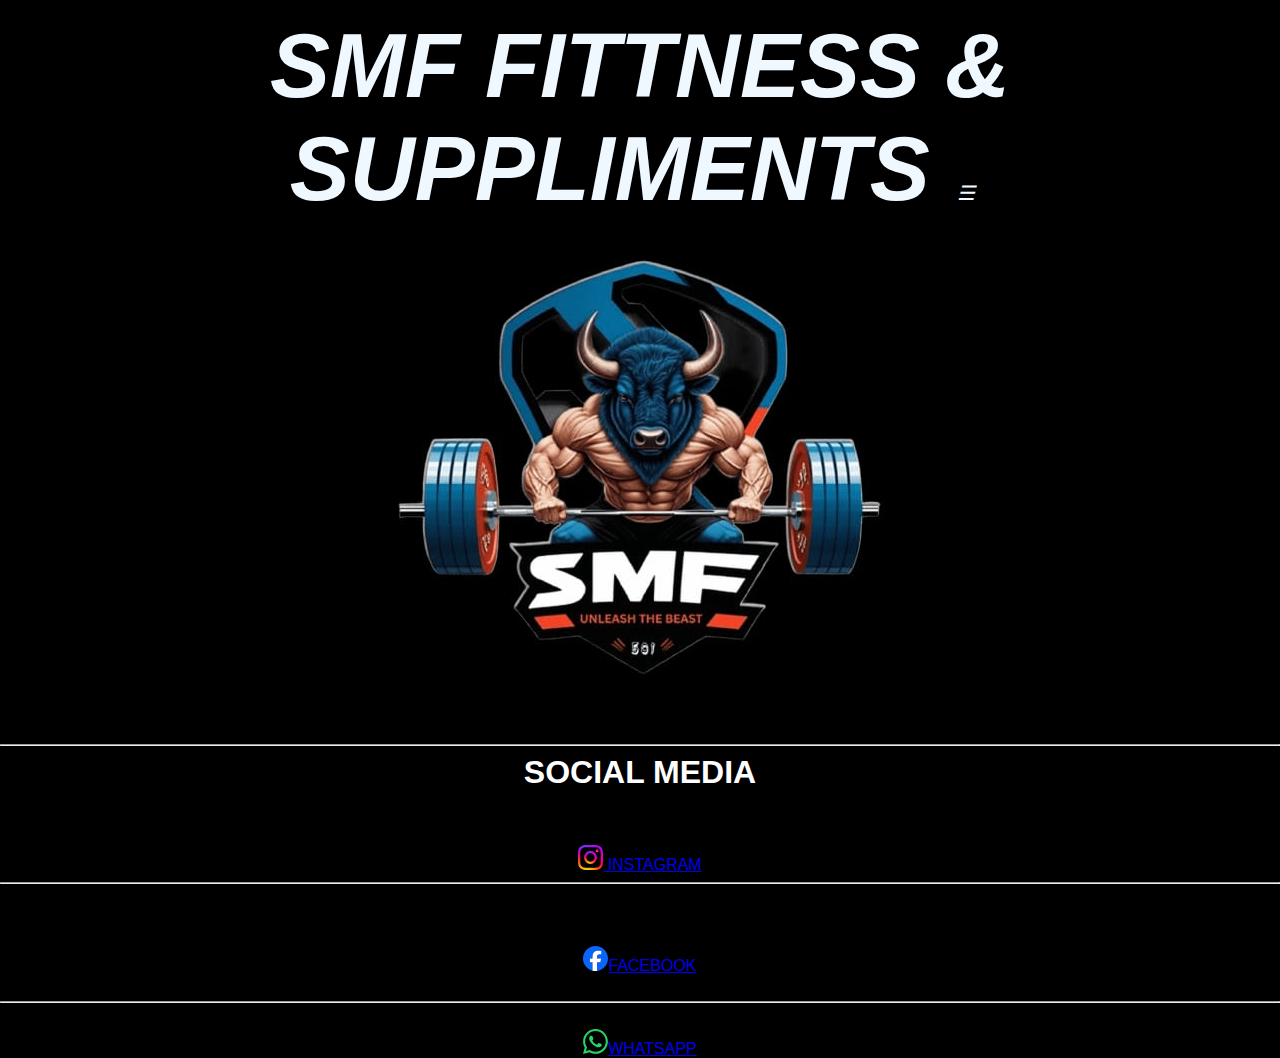
<file: smf/index.html>
<html lang="en">

<head>
    <meta charset="UTF-8">
    <meta name="viewport" content="width=device-width, initial-scale=1.0">
    <title>SMF FITTNESS</title>
    <link rel="icon" href="img/smf logo.jpeg" style="background: transparent;">
</head>

<body>
    <div class="top">
        <nav>
            <h1>SMF FITTNESS & SUPPLIMENTS</h1>

            <label for="menu-toggle" class="menu-icon">☰</label>

            <input type="checkbox" id="menu-toggle">
            <div class="menu">
                <a href="orgsmf.html">Home</a>
                <a href="product.html">SUPPLIMENTS</a>
                <a href="contact.html">Contact</a>
            </div>
        </nav>
    </div>
    <center>
        <div class="logo">

            <img src="img/smf logo.jpeg" alt="">

            <br>
        </div>
    </CENTER>
    <hr>

    <CENTEr>
        <h1>SOCIAL MEDIA</h1>
        <div class="link">
            <br>
            <br>
            <a href="https://www.instagram.com/smf_501?igsh=MTAxa21xNTlyYWZqbQ==" class="fa fa-instagram">
                <br>
                <img src="img/Social=Instagram,Style=Original.svg" style="height: 25px;" alt=""> INSTAGRAM</a>
            <hr>
            <br>
            <br>

            <a href="https://www.instagram.com/smf_501?igsh=MTAxa21xNTlyYWZqbQ==" class="fa fa-facebook">
                <br>
                <img src="img/Social=Facebook,Style=Original.svg" style="height: 25px;" alt="">FACEBOOK</a>
            <br>

            <br>
            <hr>
            <a href="https://www.instagram.com/smf_501?igsh=MTAxa21xNTlyYWZqbQ==" class="fa fa-whatsapp">
                <br>
                <img src="img/Social=WhatsApp,Style=Original.svg" style="height: 25px;" alt="">WHATSAPP</a>
        </div>
    </center>
    <script src="smf.js"></script>
    <style>
        body {
            background-color: black;
            color: white;
            margin: 0;
            font-family: Arial, sans-serif;
        }

        nav {
            background-color: black;
            color: aliceblue;
            padding: 15px;
        }

        li,
        h1,
        ul {
            display: inline;
        }

        ul {
            margin-left: 60%;
        }

        li:hover {
            color: white;
        }

        li {
            color: grey;
        }

        .logo {
            background-color: black;
        }

        .about {
            text-align: center;
            padding: 5px;
        }

        .top {
            font-size: 45px;
            text-align: center;
            font-style: italic;
        }

        /* Hide checkbox */
        #menu-toggle {
            display: none;
        }

        /* Hamburger icon */
        .menu-icon {
            font-size: 20px;
            padding: 15px;
            cursor: pointer;
            display: inline-block;
            padding-bottom: 10px;
        }

        /* Menu */
        .menu {
            display: none;
            font-size: 20px;
        }

        .menu a {
            display: block;
            padding: 12px;
            color: black;
            text-decoration: none;
            padding-bottom: 10px;
            color: white;
        }

        /* Show menu when clicked */
        #menu-toggle:checked+.menu {
            display: block;
        }

        .link {
            align-items: center;

        }
    </style>
    </head>
</body>

</html>
</file>
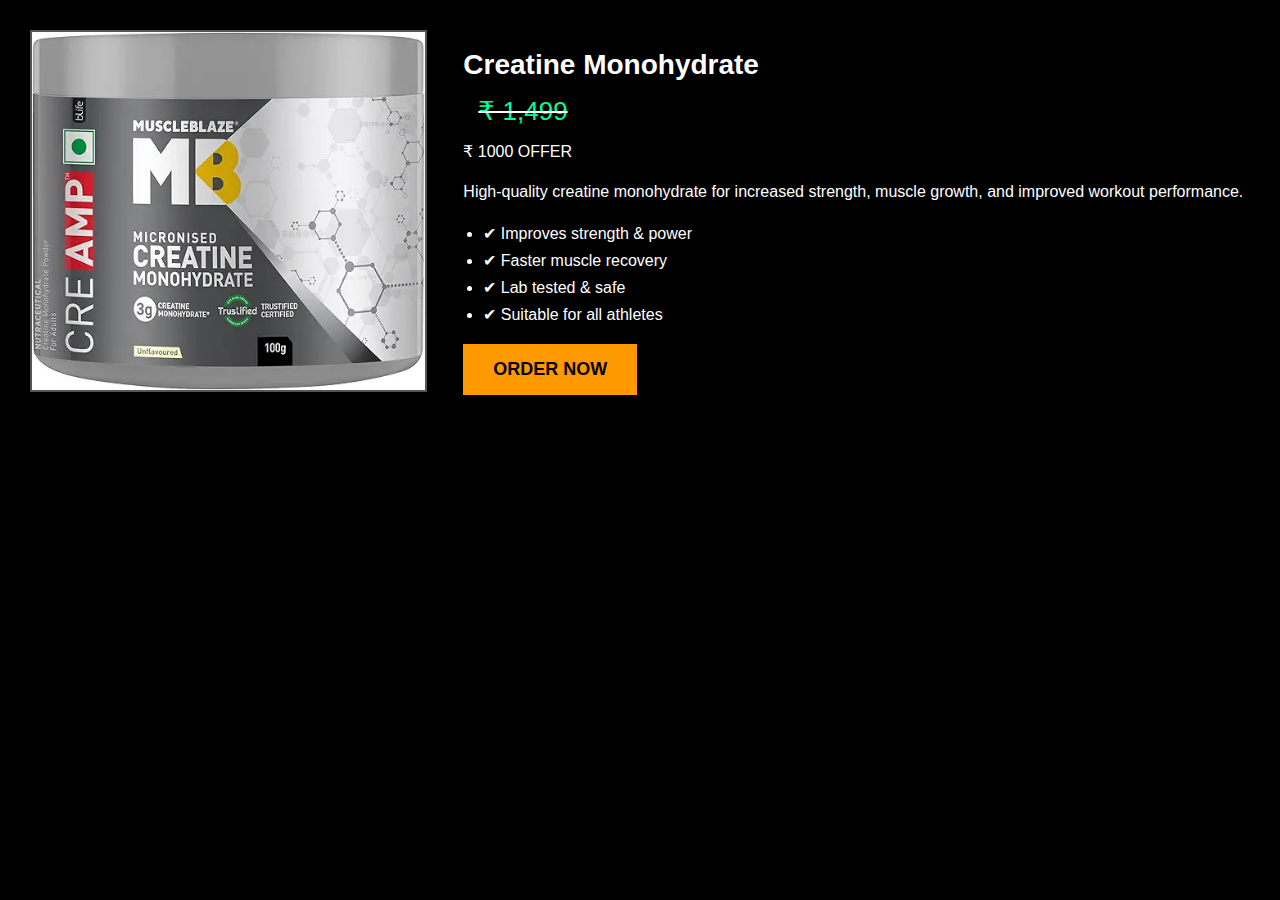
<file: smf/cr1.html>
<!DOCTYPE html>
<html lang="en">

<head>
    <meta charset="UTF-8">
    <meta name="viewport" content="width=device-width, initial-scale=1.0">
    <title>Product Detail</title>

    <style>
        body {
            margin: 0;
            padding: 0;
            font-family: Arial, sans-serif;
            background-color: #000;
            color: #fff;
        }

        .product-container {
            display: flex;
            flex-wrap: wrap;
            padding: 30px;
            gap: 40px;
        }

        /* LEFT IMAGE */
        .product-image {
            flex: 1;
            min-width: 280px;
        }

        .product-image img {
            width: 100%;
            max-width: 400px;
            border: 2px solid #555;
        }

        /* RIGHT CONTENT */
        .product-details {
            flex: 2;
            min-width: 300px;
        }

        .product-details h1 {
            font-size: 28px;
            margin-bottom: 10px;
        }

        .price {
            font-size: 26px;
            color: #00ff99;
            margin: 15px;
        }

        .description {
            font-size: 16px;
            line-height: 1.6;
            margin-bottom: 20px;
        }

        ul {
            padding-left: 20px;
            margin-bottom: 20px;
        }

        ul li {
            margin-bottom: 8px;
        }

        .order-btn {
            padding: 15px 30px;
            font-size: 18px;
            background-color: #ff9900;
            border: none;
            cursor: pointer;
            font-weight: bold;
        }

        .order-btn:hover {
            background-color: blue;
        }

        /* MOBILE */
        @media (max-width: 768px) {
            .product-container {
                flex-direction: column;
                align-items: center;
            }

            .product-details {
                text-align: center;
            }
        }
    </style>
</head>

<body>

    <div class="product-container">

        <!-- PRODUCT IMAGE -->
        <div class="product-image">
            <img src="img/creatin/711l1FkCLaL._AC_UL480_FMwebp_QL65_.webp" alt="Creatine">
        </div>

        <!-- PRODUCT DETAILS -->
        <div class="product-details">
            <h1>Creatine Monohydrate</h1>


            <del>
                <div class="price">₹ 1,499</div>
            </del>
            <div class="prize2">₹ 1000 OFFER</div>
<br>
            <div class="description">
                High-quality creatine monohydrate for increased strength, muscle growth,
                and improved workout performance.
            </div>

            <ul>
                <li>✔ Improves strength & power</li>
                <li>✔ Faster muscle recovery</li>
                <li>✔ Lab tested & safe</li>
                <li>✔ Suitable for all athletes</li>
            </ul>

            <button class="order-btn">ORDER NOW</button>
        </div>

    </div>

</body>

</html>
</file>
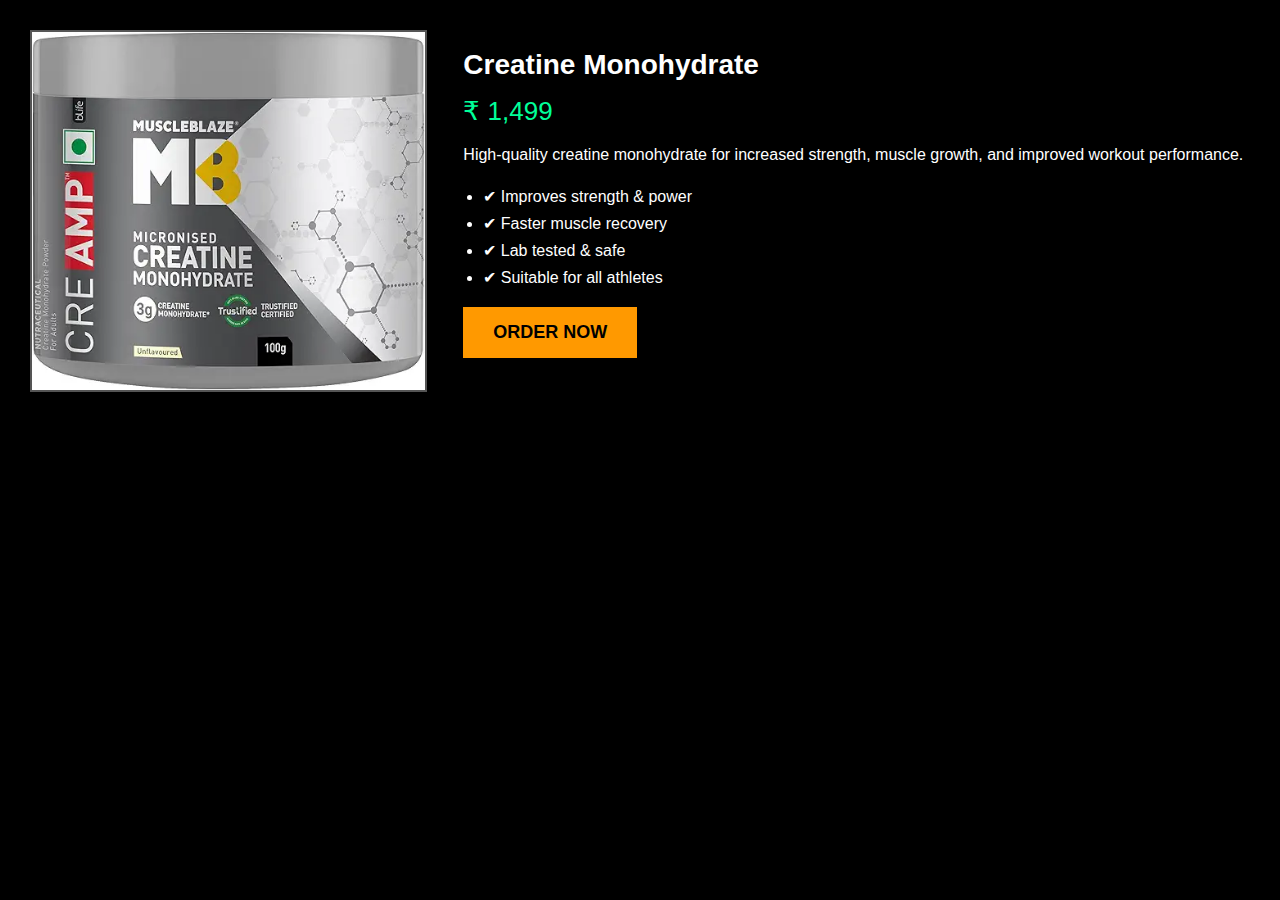
<file: smf/cr2.html>
<!DOCTYPE html>
<html lang="en">

<head>
    <meta charset="UTF-8">
    <meta name="viewport" content="width=device-width, initial-scale=1.0">
    <title>Product Detail</title>

    <style>
        body {
            margin: 0;
            padding: 0;
            font-family: Arial, sans-serif;
            background-color: #000;
            color: #fff;
        }

        .product-container {
            display: flex;
            flex-wrap: wrap;
            padding: 30px;
            gap: 40px;
        }

        /* LEFT IMAGE */
        .product-image {
            flex: 1;
            min-width: 280px;
        }

        .product-image img {
            width: 100%;
            max-width: 400px;
            border: 2px solid #555;
        }

        /* RIGHT CONTENT */
        .product-details {
            flex: 2;
            min-width: 300px;
        }

        .product-details h1 {
            font-size: 28px;
            margin-bottom: 10px;
        }

        .price {
            font-size: 26px;
            color: #00ff99;
            margin: 15px 0;
        }

        .description {
            font-size: 16px;
            line-height: 1.6;
            margin-bottom: 20px;
        }

        ul {
            padding-left: 20px;
            margin-bottom: 20px;
        }

        ul li {
            margin-bottom: 8px;
        }

        .order-btn {
            padding: 15px 30px;
            font-size: 18px;
            background-color: #ff9900;
            border: none;
            cursor: pointer;
            font-weight: bold;
        }

        .order-btn:hover {
            background-color: blue;
        }

        /* MOBILE */
        @media (max-width: 768px) {
            .product-container {
                flex-direction: column;
                align-items: center;
            }

            .product-details {
                text-align: center;
            }
        }
    </style>
</head>

<body>

    <div class="product-container">

        <!-- PRODUCT IMAGE -->
        <div class="product-image">
            <img src="img/creatin/711l1FkCLaL._AC_UL480_FMwebp_QL65_.webp" alt="Creatine">
        </div>

        <!-- PRODUCT DETAILS -->
        <div class="product-details">
            <h1>Creatine Monohydrate</h1>

            <div class="price">₹ 1,499</div>

            <div class="description">
                High-quality creatine monohydrate for increased strength, muscle growth,
                and improved workout performance.
            </div>

            <ul>
                <li>✔ Improves strength & power</li>
                <li>✔ Faster muscle recovery</li>
                <li>✔ Lab tested & safe</li>
                <li>✔ Suitable for all athletes</li>
            </ul>

            <button class="order-btn">ORDER NOW</button>
        </div>

    </div>

</body>

</html>
</file>
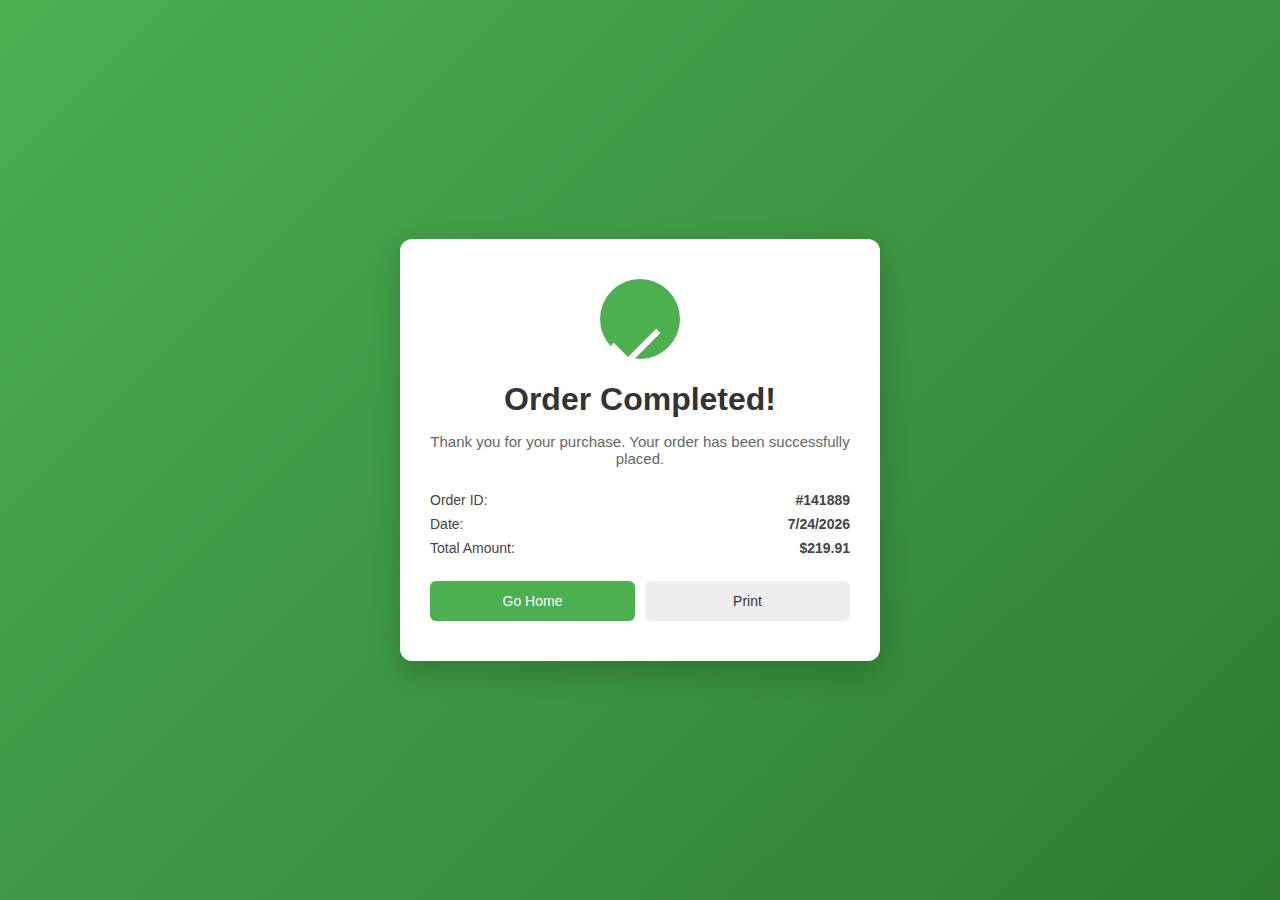
<file: smf/order.html>
<!DOCTYPE html>
<html lang="en">
<head>
    <meta charset="UTF-8">
    <title>Order Completed</title>
    <meta name="viewport" content="width=device-width, initial-scale=1.0">

    <!-- ===== CSS ===== -->
    <style>
        body {
            margin: 0;
            font-family: Arial, Helvetica, sans-serif;
            background: linear-gradient(135deg, #4CAF50, #2e7d32);
            min-height: 100vh;
            display: flex;
            align-items: center;
            justify-content: center;
        }

        .container {
            background: #ffffff;
            padding: 40px 30px;
            border-radius: 12px;
            width: 100%;
            max-width: 420px;
            text-align: center;
            box-shadow: 0 10px 30px rgba(0, 0, 0, 0.2);
        }

        .checkmark {
            width: 80px;
            height: 80px;
            border-radius: 50%;
            background: #4CAF50;
            margin: 0 auto 20px;
            position: relative;
        }

        .checkmark::after {
            content: "";
            position: absolute;
            left: 22px;
            top: 38px;
            width: 20px;
            height: 40px;
            border: solid #fff;
            border-width: 0 6px 6px 0;
            transform: rotate(45deg);
            animation: draw 0.6s ease-in-out;
        }

        @keyframes draw {
            from {
                height: 0;
                width: 0;
            }
            to {
                height: 40px;
                width: 20px;
            }
        }

        h1 {
            color: #333;
            margin-bottom: 10px;
        }

        p {
            color: #666;
            font-size: 15px;
            margin-bottom: 25px;
        }

        .order-details {
            text-align: left;
            margin-bottom: 25px;
        }

        .order-details div {
            display: flex;
            justify-content: space-between;
            margin-bottom: 8px;
            font-size: 14px;
            color: #444;
        }

        .buttons {
            display: flex;
            gap: 10px;
        }

        button {
            flex: 1;
            padding: 12px;
            border: none;
            border-radius: 6px;
            cursor: pointer;
            font-size: 14px;
        }

        .home-btn {
            background: #4CAF50;
            color: #fff;
        }

        .print-btn {
            background: #eeeeee;
            color: #333;
        }

        button:hover {
            opacity: 0.9;
        }
    </style>
</head>
<body>

    <!-- ===== HTML ===== -->
    <div class="container">
        <div class="checkmark"></div>

        <h1>Order Completed!</h1>
        <p>Thank you for your purchase. Your order has been successfully placed.</p>

        <div class="order-details">
            <div>
                <span>Order ID:</span>
                <strong id="orderId">#----</strong>
            </div>
            <div>
                <span>Date:</span>
                <strong id="orderDate">--</strong>
            </div>
            <div>
                <span>Total Amount:</span>
                <strong id="orderAmount">$0.00</strong>
            </div>
        </div>

        <div class="buttons">
            <button class="home-btn" onclick="goHome()">Go Home</button>
            <button class="print-btn" onclick="printPage()">Print</button>
        </div>
    </div>

    <!-- ===== JavaScript ===== -->
    <script>
        // Generate sample order data
        const orderId = Math.floor(Math.random() * 900000) + 100000;
        const date = new Date().toLocaleDateString();
        const amount = "$" + (Math.random() * 200 + 20).toFixed(2);

        document.getElementById("orderId").textContent = "#" + orderId;
        document.getElementById("orderDate").textContent = date;
        document.getElementById("orderAmount").textContent = amount;

        function goHome() {
            alert("Redirect to home page");
            // window.location.href = "index.html";
        }

        function printPage() {
            window.print();
        }
    </script>

</body>
</html>
</file>
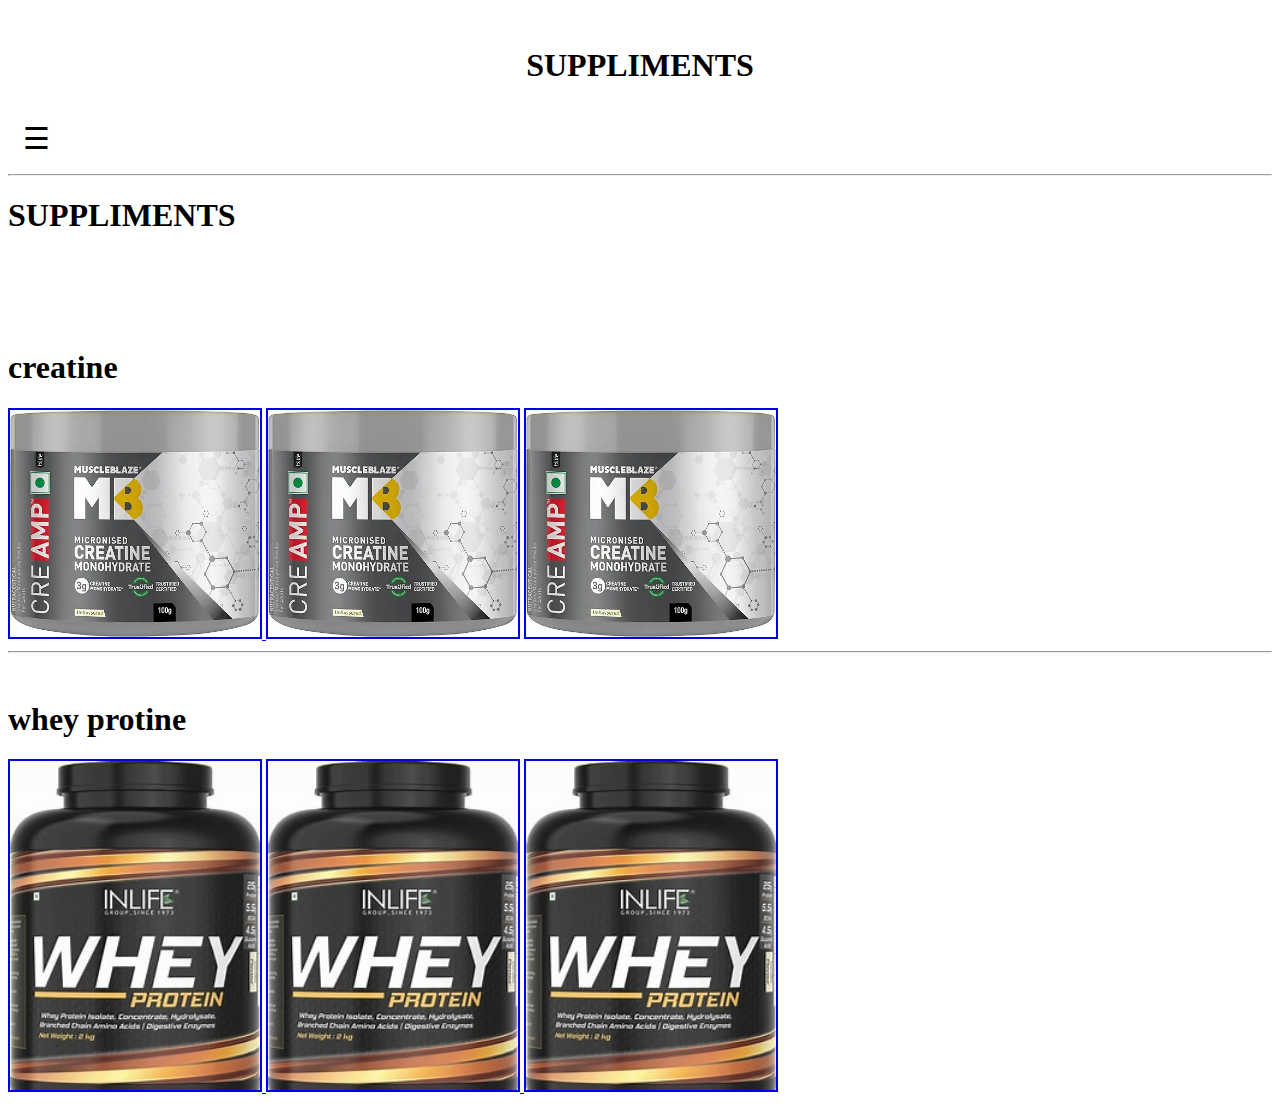
<file: smf/product.html>
<html lang="en">

<head>
    <meta charset="UTF-8">
    <meta name="viewport" content="width=device-width, initial-scale=1.0">
    <title>PRODUCTS</title>
</head>

<body>
    <br>
    <h1 style="text-align: center" ;>SUPPLIMENTS</h1>
    <label for="menu-toggle" class="menu-icon">☰</label>
    <input type="checkbox" id="menu-toggle">

    <div class="menu">
        <a href="ORG smf file.html">Home</a>
        <a href="contact.html">Contact</a>
    </div>
    <hr>
    <h1>SUPPLIMENTS</h1>
    <div class="box">
        <div class="item">
            <br><br>
            <br><br>
            <h1>creatine</h1>
            <a href="cr1.html"> <img src="img/creatin/711l1FkCLaL._AC_UL480_FMwebp_QL65_.webp"
                    style="width: 250px; border: 2px; border-style: solid;" alt="">
            </a>


            <a href="cr2.html">
                <img src="img/creatin/711l1FkCLaL._AC_UL480_FMwebp_QL65_.webp"
                    style="width: 250px; border: 2px; border-style: solid;" alt=""></a>
            <a href="cr3.html"> <img src="img/creatin/711l1FkCLaL._AC_UL480_FMwebp_QL65_.webp"
                    style="width: 250px; border: 2px; border-style: solid;" alt="">
            </a>

            <hr>

            <br>

            <h1>whey protine</h1>
            <a href="whey1.html"><img src="img/whey/OIP.jpg" style="width: 250px; border: 2px; border-style: solid;"
                    alt="">
            </a>
            <a href="whey2.html"><img src="img/whey/OIP.jpg" style="width: 250px; border: 2px; border-style: solid;"
                    alt="">
            </a>

            <a href="whey3.html"><img src="img/whey/OIP.jpg" style="width: 250px; border: 2px; border-style: solid;"
                    alt="">
            </a>
            <style>
                /* Hide checkbox */
                #menu-toggle {
                    display: none;
                }

                /* Hamburger icon */
                .menu-icon {
                    font-size: 30px;
                    padding: 15px;
                    cursor: pointer;


                    display: inline-block;
                    padding-bottom: 10px;


                }

                /* Menu */
                .menu {
                    display: none;
                }

                .menu a {
                    display: block;
                    padding: 12px;
                    color: black;
                    text-decoration: none;
                    padding-bottom: 10px;

                }


                /* Show menu when clicked */
                #menu-toggle:checked+.menu {
                    display: block;

                }

                .container {
                    background-color: #f1f1f1;
                    margin: 10px;
                    padding: 20px;
                    font-size: 30px;
                }
            </style>

</html>
</file>
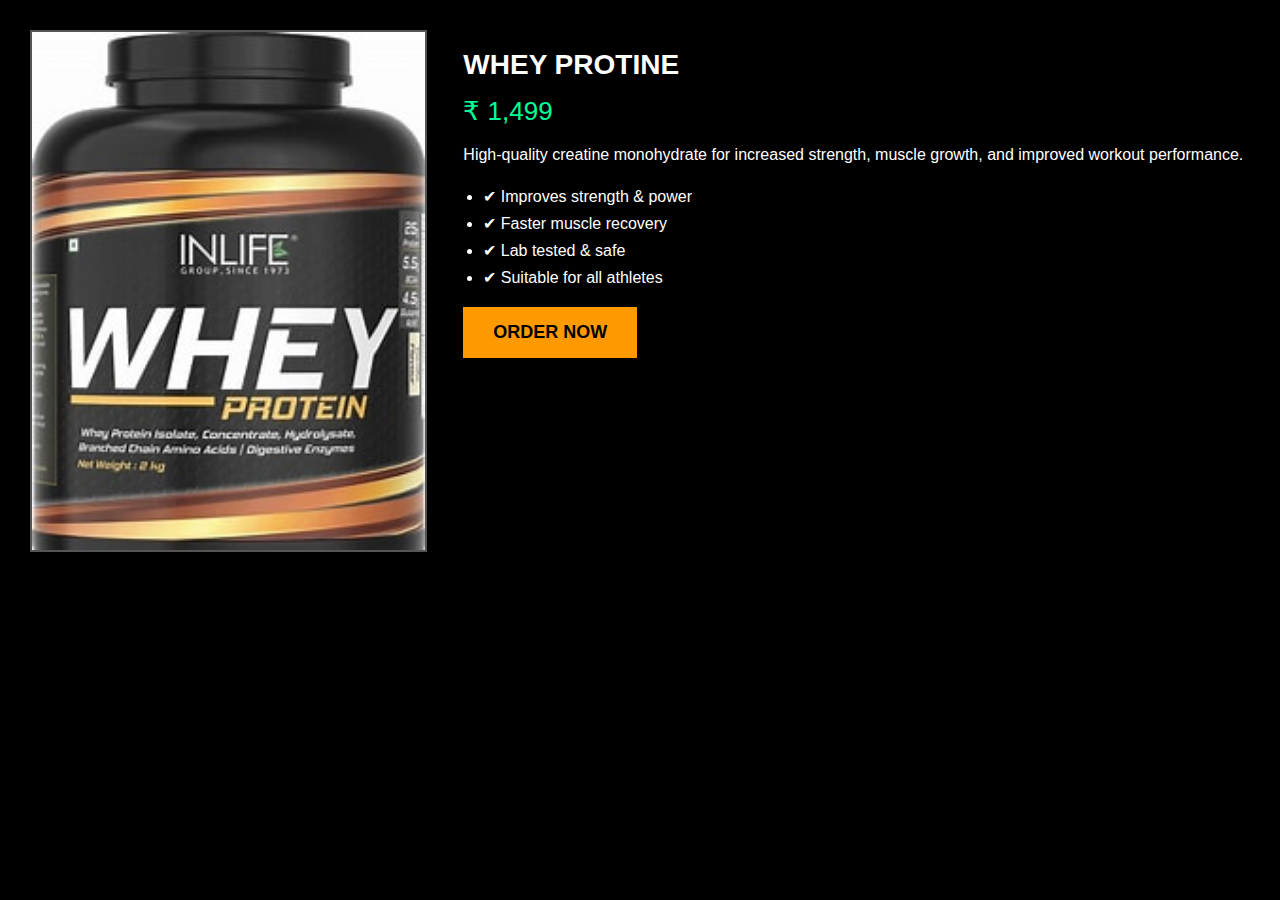
<file: smf/whey1.html>
<!DOCTYPE html>
<html lang="en">

<head>
    <meta charset="UTF-8">
    <meta name="viewport" content="width=device-width, initial-scale=1.0">
    <title>Product Detail</title>

    <style>
        body {
            margin: 0;
            padding: 0;
            font-family: Arial, sans-serif;
            background-color: #000;
            color: #fff;
        }

        .product-container {
            display: flex;
            flex-wrap: wrap;
            padding: 30px;
            gap: 40px;
        }

        /* LEFT IMAGE */
        .product-image {
            flex: 1;
            min-width: 280px;
        }

        .product-image img {
            width: 100%;
            max-width: 400px;
            border: 2px solid #555;
        }

        /* RIGHT CONTENT */
        .product-details {
            flex: 2;
            min-width: 300px;
        }

        .product-details h1 {
            font-size: 28px;
            margin-bottom: 10px;
        }

        .price {
            font-size: 26px;
            color: #00ff99;
            margin: 15px 0;
        }

        .description {
            font-size: 16px;
            line-height: 1.6;
            margin-bottom: 20px;
        }

        ul {
            padding-left: 20px;
            margin-bottom: 20px;
        }

        ul li {
            margin-bottom: 8px;
        }

        .order-btn {
            padding: 15px 30px;
            font-size: 18px;
            background-color: #ff9900;
            border: none;
            cursor: pointer;
            font-weight: bold;
        }

        .order-btn:hover {
            background-color: blue;
        }

        /* MOBILE */
        @media (max-width: 768px) {
            .product-container {
                flex-direction: column;
                align-items: center;
            }

            .product-details {
                text-align: center;
            }
        }
    </style>
</head>

<body>

    <div class="product-container">

        <!-- PRODUCT IMAGE -->
        <div class="product-image">
            <img src="img/whey/OIP.jpg" alt="Creatine">
        </div>

        <!-- PRODUCT DETAILS -->
        <div class="product-details">
            <h1>WHEY PROTINE</h1>

            <div class="price">₹ 1,499</div>

            <div class="description">
                High-quality creatine monohydrate for increased strength, muscle growth,
                and improved workout performance.
            </div>

            <ul>
                <li>✔ Improves strength & power</li>
                <li>✔ Faster muscle recovery</li>
                <li>✔ Lab tested & safe</li>
                <li>✔ Suitable for all athletes</li>
            </ul>

            <button class="order-btn">ORDER NOW</button>
        </div>

    </div>

</body>

</html>
</file>
